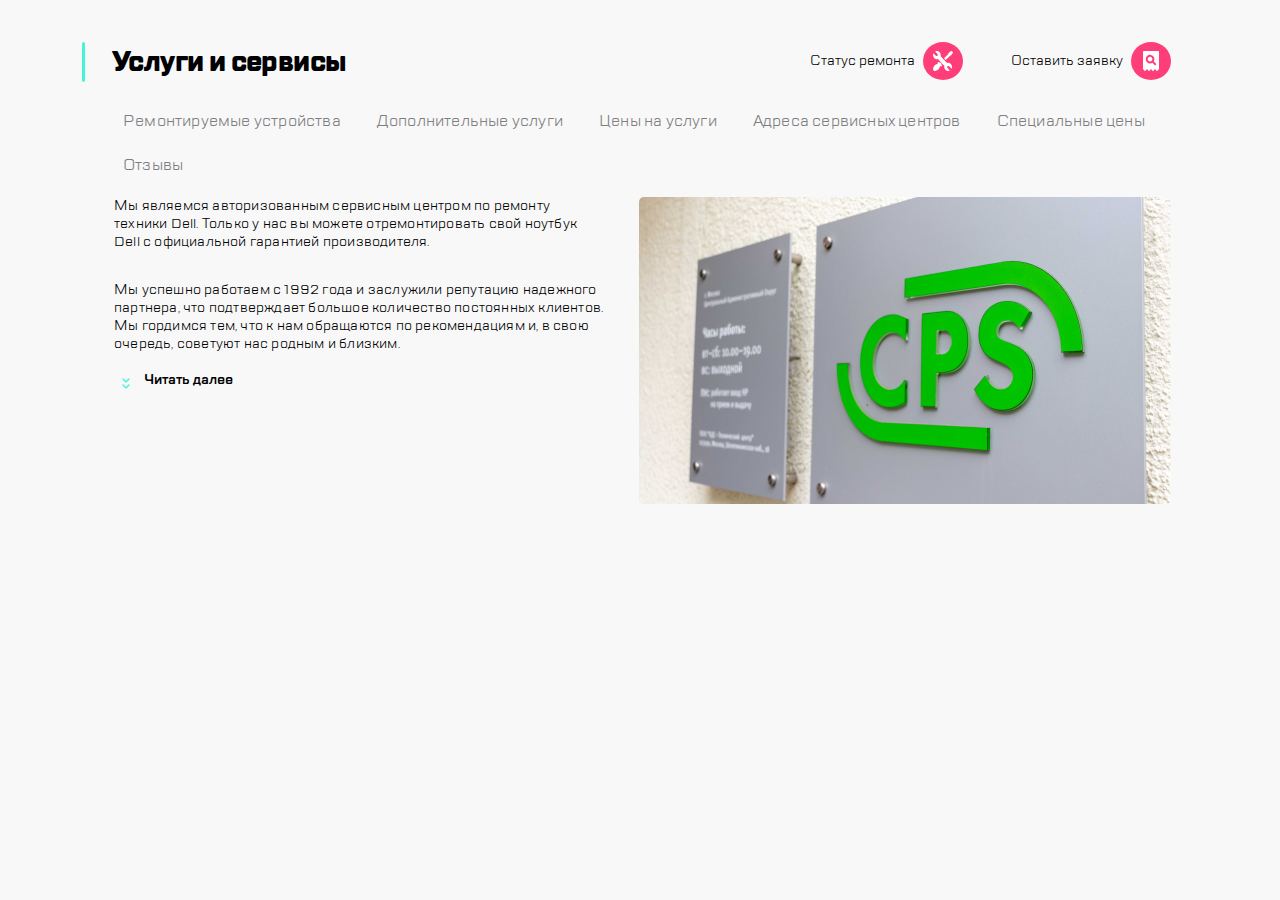
<file: index.html>
<!DOCTYPE html>
<html lang="ru">
<head>
    <meta charset="UTF-8">
    <meta http-equiv="X-UA-Compatible" content="IE=edge">
    <meta name="viewport" content="width=device-width, initial-scale=1.0">
    <link rel="stylesheet" href="css/style.css">
    <title>CPS</title>
</head>
<body>

    <!--Header-->

    <div class="container">
        <header class="header">
            <nav class="header__nav">

                <ul class="header__list">
                        <li class="header__item">
                            <button class="icon">
                                <img src="img/lines.svg"  alt="lines">
                            </button>
                        </li>
                        <li class="header__item">
                                <a href="#" class="logo"><img src="img/logo.svg" alt="logo"></a>
                        </li>
                </ul>

                <ul class="header__list">
                    <li class="header__item">
                        <button class="icon">
                            <img src="img/phone.svg" alt="phone">
                        </button>
                    </li>
                    <li class="header__item">
                        <button class="icon">
                            <img src="img/iconchat.svg" alt="chat">
                        </button>
                    </li>
                    <li class="header__item">
                        <button class="icon">
                            <img src="img/profile.svg" alt="profile">
                        </button>
                    </li>
                </ul>

                <ul class="header__list">
                    <li class="header__item">
                        <button class="icon-btn">
                            <span class="icon_text">Статус ремонта</span>
                            <div class="icon icon_img">
                                <img src="img/instruments.svg" alt="instruments" >
                            </div>
                        </button>
                    </li>
                    <li class="header__item">
                        <button class="icon-btn">
                            <span class="icon_text">Оставить заявку</span>
                            <div class="icon icon_img">
                                <img src="img/status.svg" alt="status">
                            </div>
                        </button>
                    </li>  
                </ul>
            </nav>
        </header>

        <!--Main-->
        <main class="main">
            <h1 class="main__title">Услуги и сервисы</h1>
            <nav class="main__nav">
                <ul class="main__service">
                    <li class="main__item">
                        <a  class="main__link" href="#" >Ремонтируемые устройства</a>
                    </li>
                    <li class="main__item">
                        <a class="main__link"  href="#" >Дополнительные услуги</a>
                    </li>
                    <li class="main__item">
                        <a class="main__link" href="#" >Цены на услуги</a>
                    </li>
                    <li class="main__item">
                        <a class="main__link"  href="#" >Адреса сервисных центров</a>
                    </li>
                    <li class="main__item">
                        <a class="main__link"  href="#" >Специальные цены</a>
                    </li>
                    <li class="main__item">
                        <a class="main__link"  href="#" >Отзывы</a>
                    </li>
                </ul>
            </nav>

            <section class="section main__section">
                <div class="section__desc">
                    <div class="section__text">
                        <p>Мы являемся авторизованным сервисным центром по ремонту техники Dell. Только у нас вы можете отремонтировать свой ноутбук Dell с официальной гарантией производителя.</p>
                        <p>Мы успешно работаем с 1992 года и заслужили репутацию надежного партнера, 
                            что подтверждает большое количество постоянных клиентов. Мы гордимся тем, что к нам обращаются по рекомендациям и, в свою очередь, советуют нас родным и близким.</p>
                    </div>  
                    <button class="more-btn section__more">
                        Читать далее
                    </button>
                </div>
                <div class="section__photo">
                    <img src="img/CPS.png" alt="cps photo" class="photo-CPS">
                </div>
            </section>
        </main>
    </div>

</body>
</html>
</file>
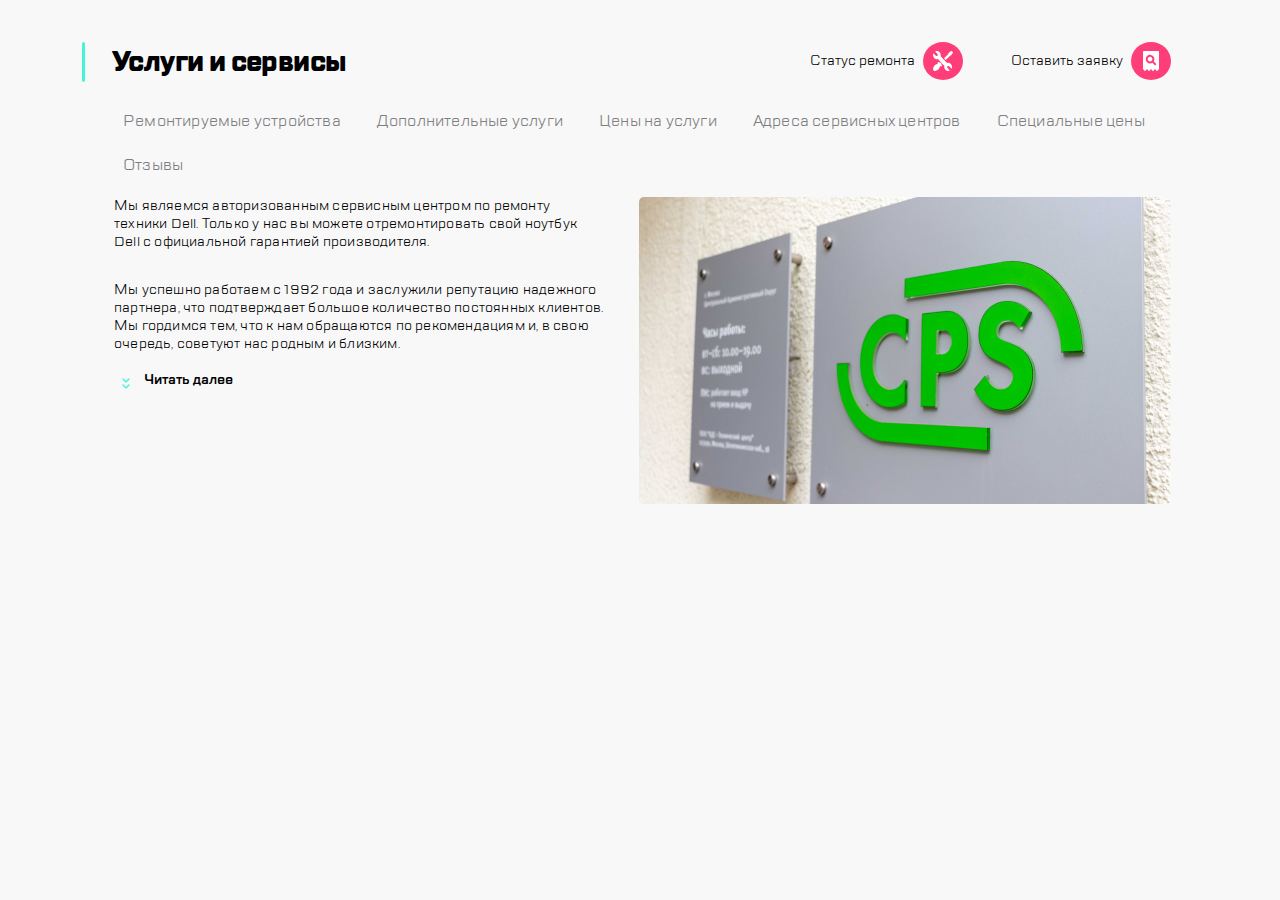
<file: html_1.html>
<!DOCTYPE html>
<html lang="ru">
<head>
    <meta charset="UTF-8">
    <meta http-equiv="X-UA-Compatible" content="IE=edge">
    <meta name="viewport" content="width=device-width, initial-scale=1.0">
    <link rel="stylesheet" href="css/style.css">
    <title>CPS</title>
</head>
<body>

    <!--Header-->

    <div class="container">
        <header class="header">
            <nav class="header__nav">

                <ul class="header__list">
                        <li class="header__item">
                            <button class="icon">
                                <img src="/img/lines.svg"  alt="lines">
                            </button>
                        </li>
                        <li class="header__item">
                                <a href="#" class="logo"><img src="/img/logo.svg" alt="logo"></a>
                        </li>
                </ul>

                <ul class="header__list">
                    <li class="header__item">
                        <button class="icon">
                            <img src="/img/phone.svg" alt="phone">
                        </button>
                    </li>
                    <li class="header__item">
                        <button class="icon">
                            <img src="/img/iconchat.svg" alt="chat">
                        </button>
                    </li>
                    <li class="header__item">
                        <button class="icon">
                            <img src="/img/profile.svg" alt="profile">
                        </button>
                    </li>
                </ul>

                <ul class="header__list">
                    <li class="header__item">
                        <button class="icon-btn">
                            <span class="icon_text">Статус ремонта</span>
                            <div class="icon icon_img">
                                <img src="/img/instruments.svg" alt="instruments" >
                            </div>
                        </button>
                    </li>
                    <li class="header__item">
                        <button class="icon-btn">
                            <span class="icon_text">Оставить заявку</span>
                            <div class="icon icon_img">
                                <img src="/img/status.svg" alt="status">
                            </div>
                        </button>
                    </li>  
                </ul>
            </nav>
        </header>

        <!--Main-->
        <main class="main">
            <h1 class="main__title">Услуги и сервисы</h1>
            <nav class="main__nav">
                <ul class="main__service">
                    <li class="main__item">
                        <a  class="main__link" href="#" >Ремонтируемые устройства</a>
                    </li>
                    <li class="main__item">
                        <a class="main__link"  href="#" >Дополнительные услуги</a>
                    </li>
                    <li class="main__item">
                        <a class="main__link" href="#" >Цены на услуги</a>
                    </li>
                    <li class="main__item">
                        <a class="main__link"  href="#" >Адреса сервисных центров</a>
                    </li>
                    <li class="main__item">
                        <a class="main__link"  href="#" >Специальные цены</a>
                    </li>
                    <li class="main__item">
                        <a class="main__link"  href="#" >Отзывы</a>
                    </li>
                </ul>
            </nav>

            <section class="section main__section">
                <div class="section__desc">
                    <div class="section__text">
                        <p>Мы являемся авторизованным сервисным центром по ремонту техники Dell. Только у нас вы можете отремонтировать свой ноутбук Dell с официальной гарантией производителя.</p>
                        <p>Мы успешно работаем с 1992 года и заслужили репутацию надежного партнера, 
                            что подтверждает большое количество постоянных клиентов. Мы гордимся тем, что к нам обращаются по рекомендациям и, в свою очередь, советуют нас родным и близким.</p>
                    </div>  
                    <button class="more-btn section__more">
                        Читать далее
                    </button>
                </div>
                <div class="section__photo">
                    <img src="/img/CPS.png" alt="cps photo" class="photo-CPS">
                </div>
            </section>
        </main>
    </div>

</body>
</html>
</file>
<file: css/style.css>
html, body, div, span,
h1, h2, h3, h4, h5, h6, p, ul, li
 {
	margin: 0;
	padding: 0;
	border: 0;
	font-size: 100%;
	font: inherit;
	vertical-align: baseline;
}

ul {
	list-style: none;
}

a{
    text-decoration: none;
}

button {
    padding: 0;
    border: none;
    font: inherit;
    color: inherit;
    background-color: transparent;
}

html{
    box-sizing: border-box;
  }
  *, *::before, *::after{
        box-sizing: inherit;
  }




  /*Fonts*/

  @font-face {
    font-family: 'TT Lakes Regular';
    src: url(../fonts/TTLakes-Regular.eot);
    src: local('TT Lakes Regular'),
    url(../fonts/TTLakes-Regular.woff) format('woff');
    font-weight: normal;
    font-style: normal;
    }

    @font-face {
        font-family: 'TT Lakes ExtraBold';
        src: url(../fonts/TTLakes-ExtraBold.eot);
        src: local('TT Lakes ExtraBold'),
        url(../fonts/TTLakes-ExtraBold.woff) format('woff');
        font-weight: normal;
        font-style: normal;
    }

    @font-face {
        font-family: 'TT Lakes Demi';
        src: url(../fonts/TTLakes-DemiBold.eot);
        src:local('TT Lakes Demi'),
        url(../fonts/TTLakes-DemiBold.woff) format('woff');
        font-weight: normal;
        font-style: normal;
        }

body{
 font-family: 'TT Lakes Regular';
    font-style: normal;
    font-size: 14px;
    line-height: 18px;
    letter-spacing: 0.2px;
    background-color: #F8F8F8;;

}

h1{
    font-family: 'TT Lakes ExtraBold';
    font-style: normal;
    font-size: 28px;
    line-height: 40px;
    letter-spacing: -0.6px;
}


.header{
    background-color:#FFFFFF;
    border-bottom:1px solid #D9FFF5;
    padding: 19px 16px 19px 16px;
}

.header__nav{
    display: flex;
    align-items:center;
    justify-content: space-between;
}

.header__list:nth-child(2n){
    margin-left: 250px;
}

.header__list{
    display: flex;
    align-items:center;
    gap:16px;
}

.icon{
    background-color:#FF3E79;
    width: 40px;
    height: 38px;
    border-radius: 50%;     
    display: flex;
    justify-content: center;
    align-items: center;
}

.icon:focus,.icon:hover,.icon_text:hover,.icon_text:focus{
    cursor: pointer;
}

.icon-btn{
    display: flex;
    align-items:center;
}

.logo{
    display: block;
    max-width: 97px;
    max-height: 51px;
}

@media (min-width: 250px) and (max-width: 320px){
  .header__list:nth-child(2n),.icon_text{
        display: none;
    }

    .header__list:first-child{
        position: relative;
    }

    .header__list:first-child::after{
        content:"";
        position: absolute;
        bottom:10px;
        left:155px;
        height: 32px;
        width: 2px;
        border: 0.5px solid  #EAEAEA;
        border-radius: 1px;
    }  


}

@media (min-width: 768px) and (max-width: 1119px){
    .icon_text{
        display: none;
    }

    .header__list:first-child{
        position: relative;
        gap:43px;
    }

    .header__list:first-child::after{
        content:"";
        position: absolute;
        bottom:10px;
        left:60px;
        height: 32px;
        width: 2px;
        border: 0.5px solid  #EAEAEA;
        border-radius: 1px;
    }  

    .header__list{
        position: relative;
    }

    .header__list:nth-child(2n)::after{
        content:"";
        position: absolute;
        bottom:0px;
        left: 165px;
        height: 32px;
        width: 2px;
        border: 0.5px solid  #EAEAEA;
        border-radius: 1px;
    }  

}

@media (min-width: 1120px){
    .header__list:not(:last-child){
        display: none;
    }

    .container{
        max-width: 1120px;
        margin: 0 auto;
        padding:42px 29px 0 34px;
    
    }

    .header{
        background-color: #F8F8F8;
        border: none;
        padding: 0;
    }

    .header__nav{
        justify-content: flex-end;
    }

    .header__item{
        display: flex;
        align-items:center; 
    }
    
    .icon_text{
        padding: 0 8px 0 32px;
    }
 
}



/*Main*/

.main__title::before{
    position: absolute;
    left: 0px;
    content:"";
    height: 40px;
    width: 3px;
    background-color:#41F6D7;;
    border: 1px solid  #41F6D7;;
    border-radius: 3px;
    
}


.main__link{
    white-space: nowrap;
    display: inline-block;
    color: #7E7E82;
    border: 2px solid transparent;
    padding:8px 16px 8px 16px;
    border-radius: 6px;
    font-family: 'TT Lakes Regular';
    font-size: 16px;
    line-height: 24px;
}

.main__link:hover,.main__link:focus{
    border-color:#B8FFEC;
    background: #FFFFFF;
}

.photo-CPS{ 
    height: 100%;
    width: 100%;
    object-fit: cover;
 
}

@media (min-width: 250px) and (max-width: 320px){
    
    .main{
        max-width: 320px;
        padding:24px 0 0 16px;
        overflow-y:scroll;
        overflow-x: hidden;
        
        height: 597px; 
        background: #fff;
        border-right: 3px solid #B8FFEC;
    }

    .main__service{
        display: flex;
        gap:3px;
        margin: 24px 0; 
        overflow-x: hidden;   
    }

    .section__text{
        height: 88px;
        overflow: hidden;
        width:288px;
    }

    .section__more{
        margin:16px 0 16px 30px;
    }

    .section__photo{
        padding:0;
        width: 320px;
        height: 176px;
        margin-left: -16px;
        overflow: hidden;

    }

   
}

@media (min-width: 768px) and (max-width: 1119px){

    .main{
        padding-left:24px;
        padding-top:24px;
        overflow:hidden ;
    }


    .main__service{
        display: flex;
       justify-content: space-between;
       padding-top: 32px;
    }

    .section{
        display:flex;
        justify-content: space-between;

    }

    .main__section{
        padding-right: 25px;
    }

    .section__desc{
        display: flex;
        flex-direction: column;
        justify-content: center;
        align-items: flex-start;
        gap: 14px;
    }

    .section__text{
        display: flex;
        flex-direction: column;
        gap:30px;
        height: 160px;
        overflow: hidden;
        width:312px;
    }

    .section__more{
        margin-left: 30px;
    }
    
    .section__photo{
        height: 208px;
        margin-top: 32px;
        overflow: hidden;
       
    }

    .photo-CPS{ 
        border-radius: 5px;
    }


}

@media (min-width: 1120px){ 
    .container{
        position: relative;
    }

    .main__title{
        position: absolute;
        left: 32px;
        top: 42px;
    }
    .main__title::before{
        position: absolute;
        left: -30px;   
    }

    .main__service{
        margin-left: -9px;
        margin-top: 19px;
        display: flex;
        flex-wrap:wrap;
        align-items: center;
        justify-content:flex-start;
    }

    .main__section{
        display:flex;
        justify-content: space-between;
        padding-top: 10px;
    }

    .section__desc{
        display: flex;
        flex-direction: column;
        gap:14px;
        justify-content:flex-start;
        align-items: flex-start;
    }

    .section__text{
        display: flex;
        flex-direction: column;
        gap:30px;
        height: 160px;
        overflow: hidden;
        width:490px;
    }

    .section__more{
        margin-left: 30px;
    }
    
    .section__photo{
        padding-left:0 ;
        height: 307px;
        overflow: hidden;
        
    }

    .photo-CPS{ 
        border-radius: 5px;
    }

}

.more-btn{
    position: relative;
    font-family: 'TT Lakes Demi';
}

.more-btn:hover,.more-btn:focus{
   cursor: pointer;
}

.more-btn::before{
    content:url(../img/strela.svg);
    position:absolute;
    left: -30px;
}
</file>
